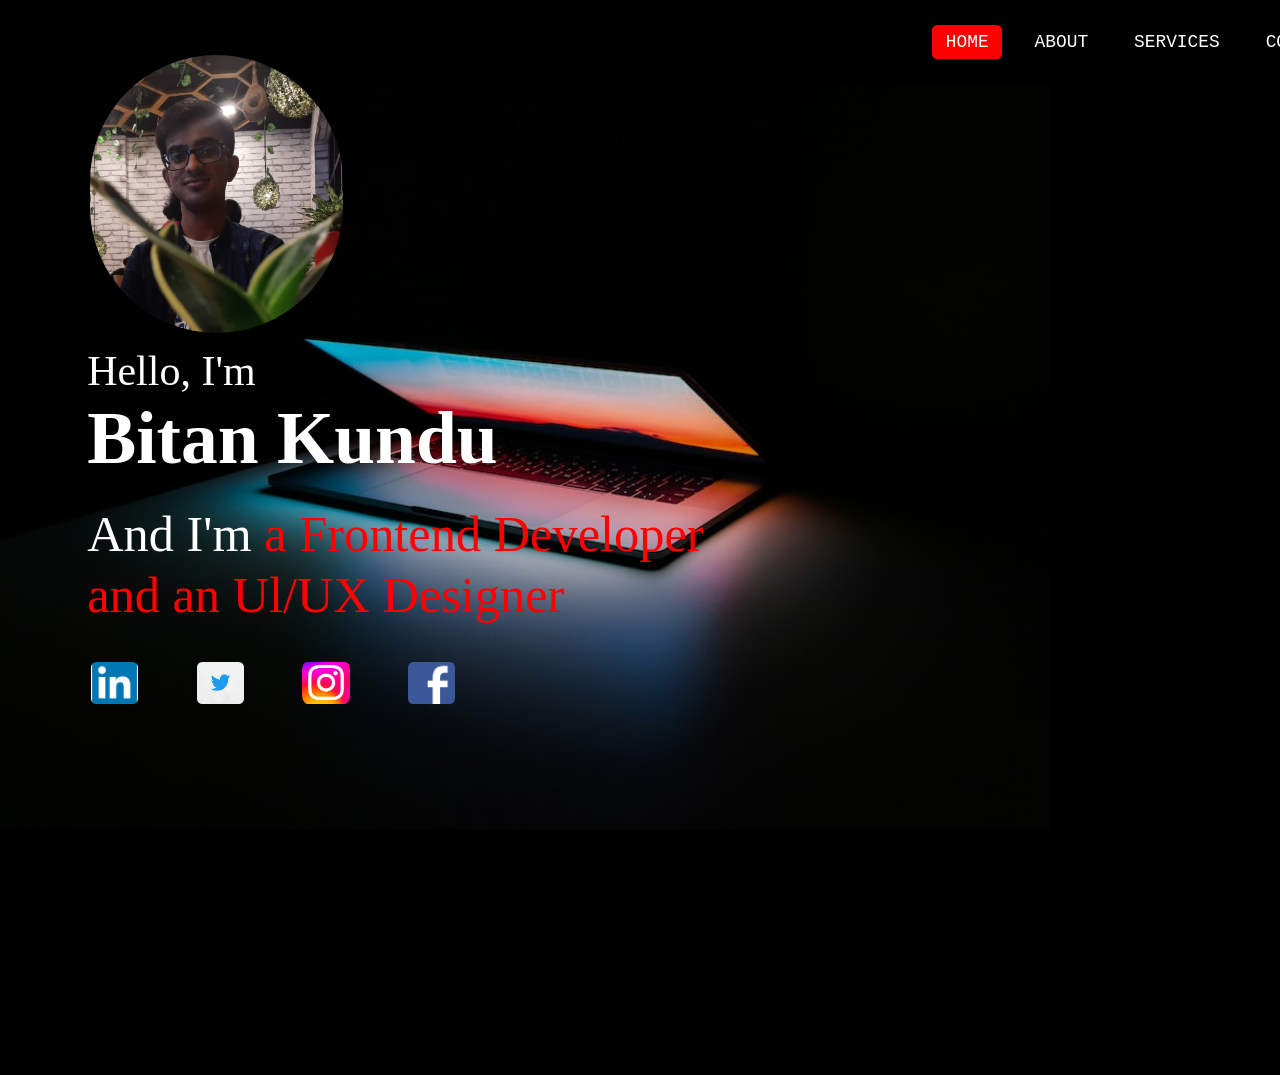
<file: index.html>
<!DOCTYPE html>
<html lang="en">
<head>
    <meta charset="UTF-8">
    <meta http-equiv="X-UA-Compatible" content="IE=edge">
    <meta name="viewport" content="width=device-width, initial-scale=1.0">
    <title>Bitan's Portfolio</title>
    <link rel="stylesheet" href="index.css">
    <link rel="stylesheet" href="about.html">
</head>
<body>
        <div class="background">
            
            <nav>
            <ul>
                <li><a class="active" href="index.html">Home</a></li>
                <li><a href="about.html">About</a></li>
                <li><a href="https://docs.google.com/forms/d/e/1FAIpQLScZFLnV-TjWJlO8ulAEwqvtJNZ70Xt6uyhwsONye45ygcOUZg/viewform?usp=sf_link">Services</a></li>
                <li><a href="mailto:bitankundu3@gmail.com">Contact</a></li>
                <li><a href="https://docs.google.com/forms/d/e/1FAIpQLSeOiKwWPiq9IGU84uUeDaIVcS4KAY3n3gOX82AHGsGNdWHOaQ/viewform?usp=sf_link">Feedback</a></li>
            </ul>
        </nav>
        <img src="prtfolio background - Copy.jfif" alt="">
        <img class='myphoto' src="WhatsApp Image 2022-11-07 at 18.30.34.jpeg" alt="">
            <!--<img class="personalphoto" style="width: 241px; height: 265px;" src="WhatsApp Image 2022-11-07 at 18.30.34.jpeg" alt="">--->
            <h3>Hello, I'm</h3><br>
            <h1>Bitan Kundu</h1><br>
            <p1><h2>And I'm <span class="Red">a Frontend Developer and an Ul/UX Designer</span> </h2></p1>
            <a href="https://www.linkedin.com/in/bitan-kundu-100636222/">
                <img class="linkedin" src="linkedin.png" alt="">
            <a href="https://twitter.com/BitanKundu8">
                <img class="Twitter" src="twitter.jpg" alt="">
            <a href="https://www.instagram.com/_bitankundu1_/?next=%2F">
                <img class="instagram" src="Instagram.webp" alt="">
            </a>
            <a href="https://www.facebook.com/profile.php?id=100072332900694">
                <img class="Facebook" src="facebook.jpeg" alt="">   
        </div>
</body>
</html>
</file>
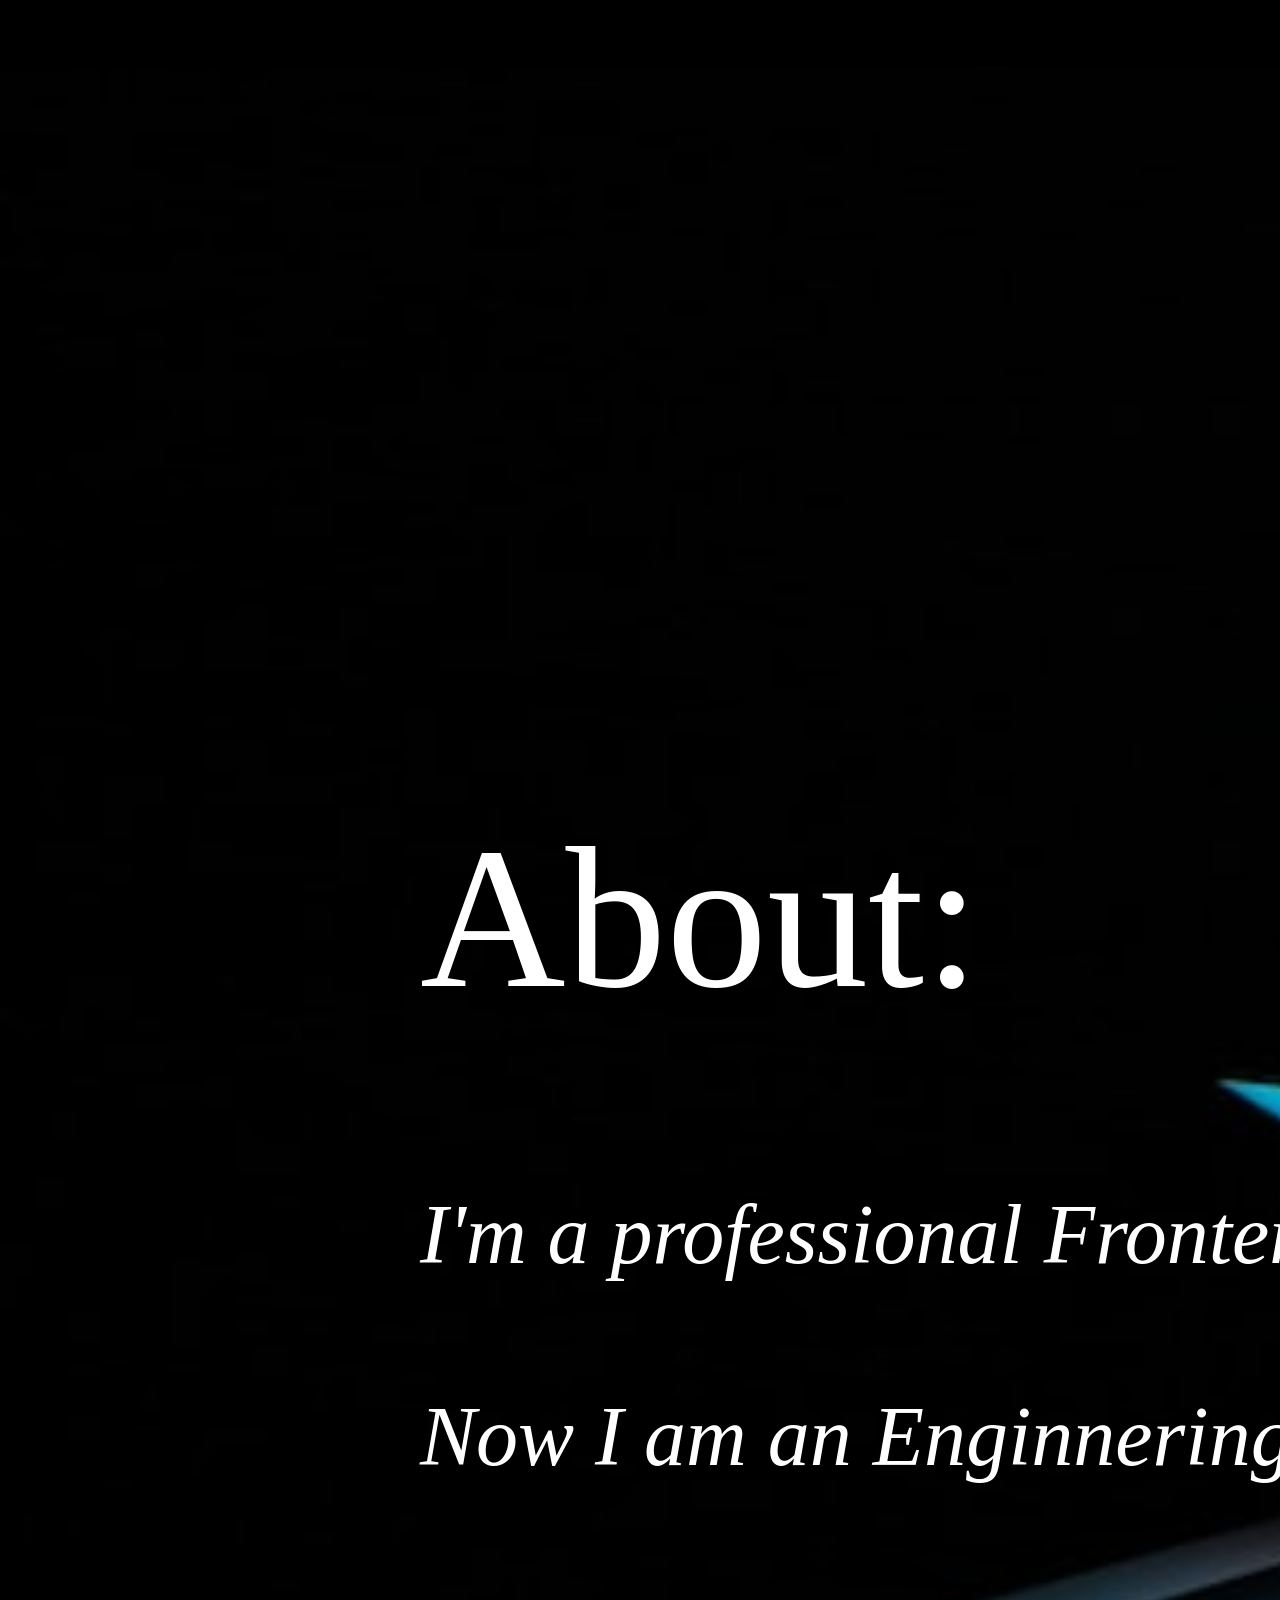
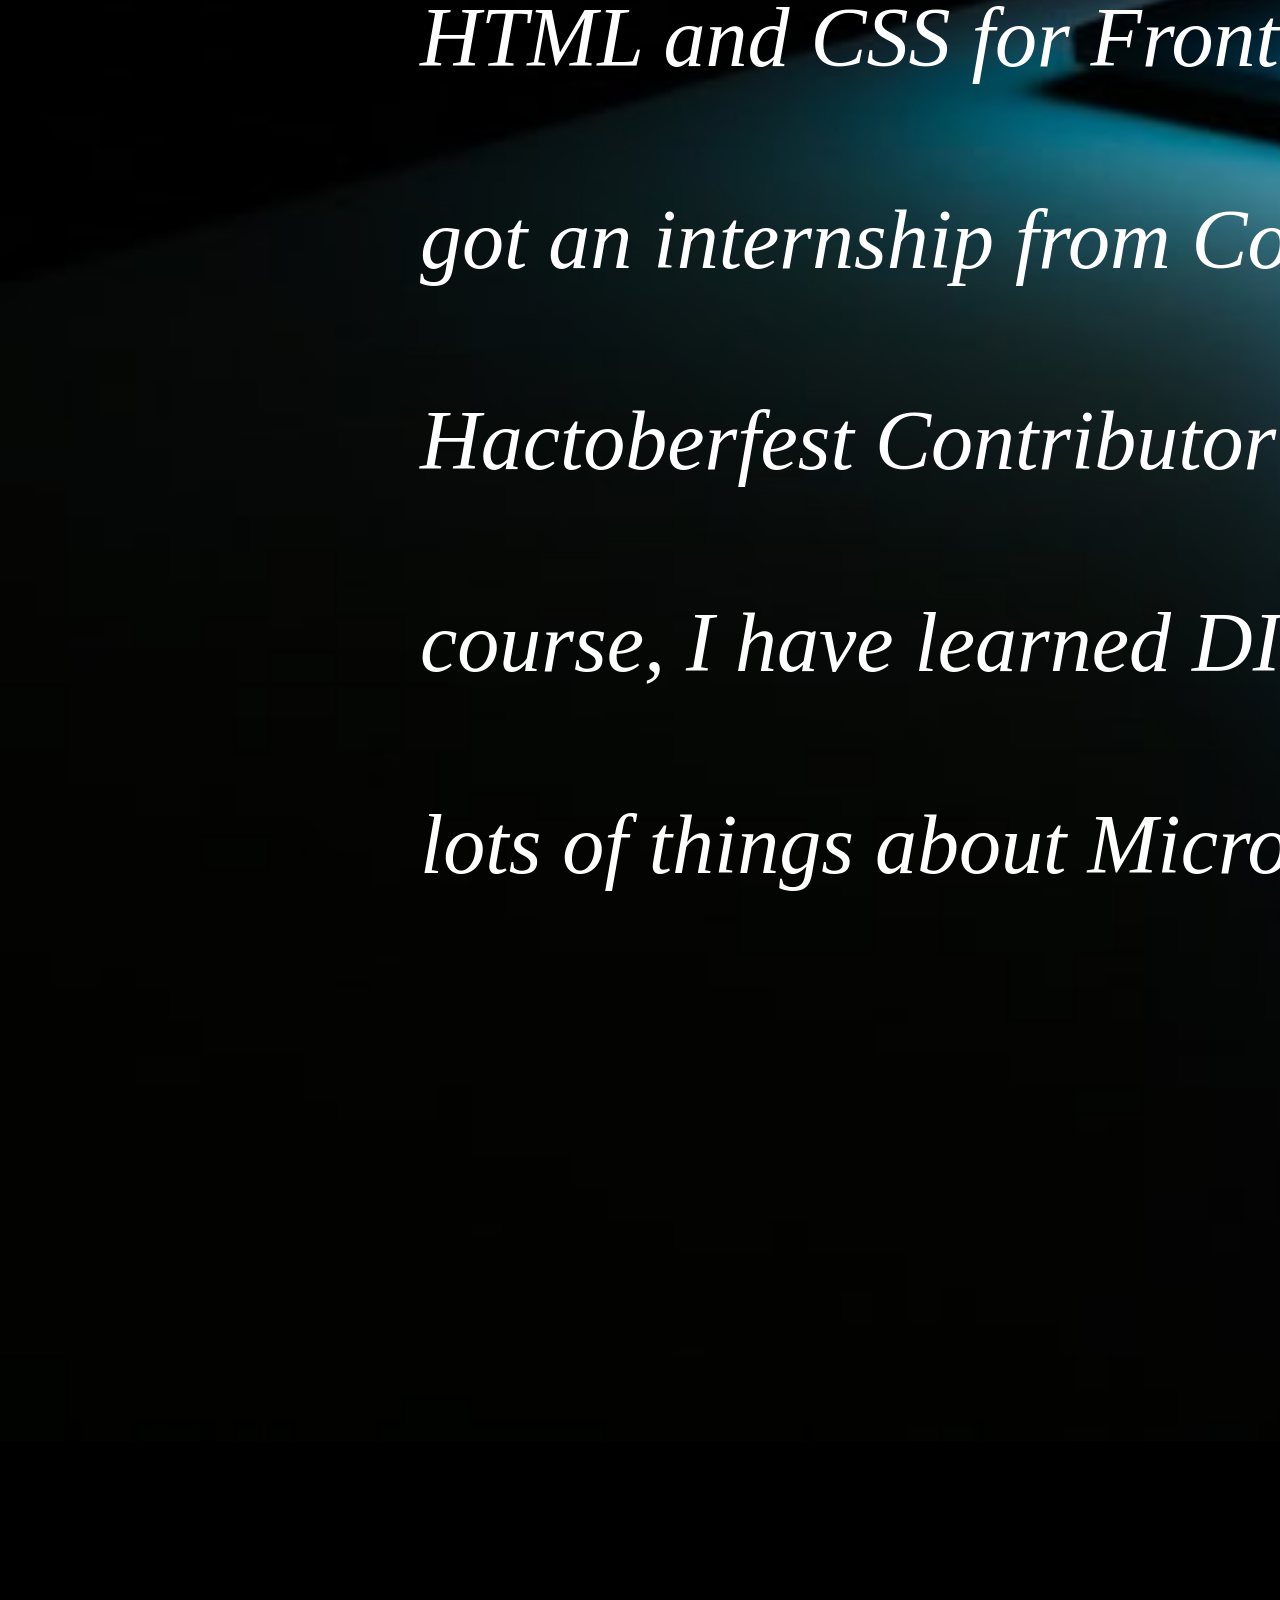
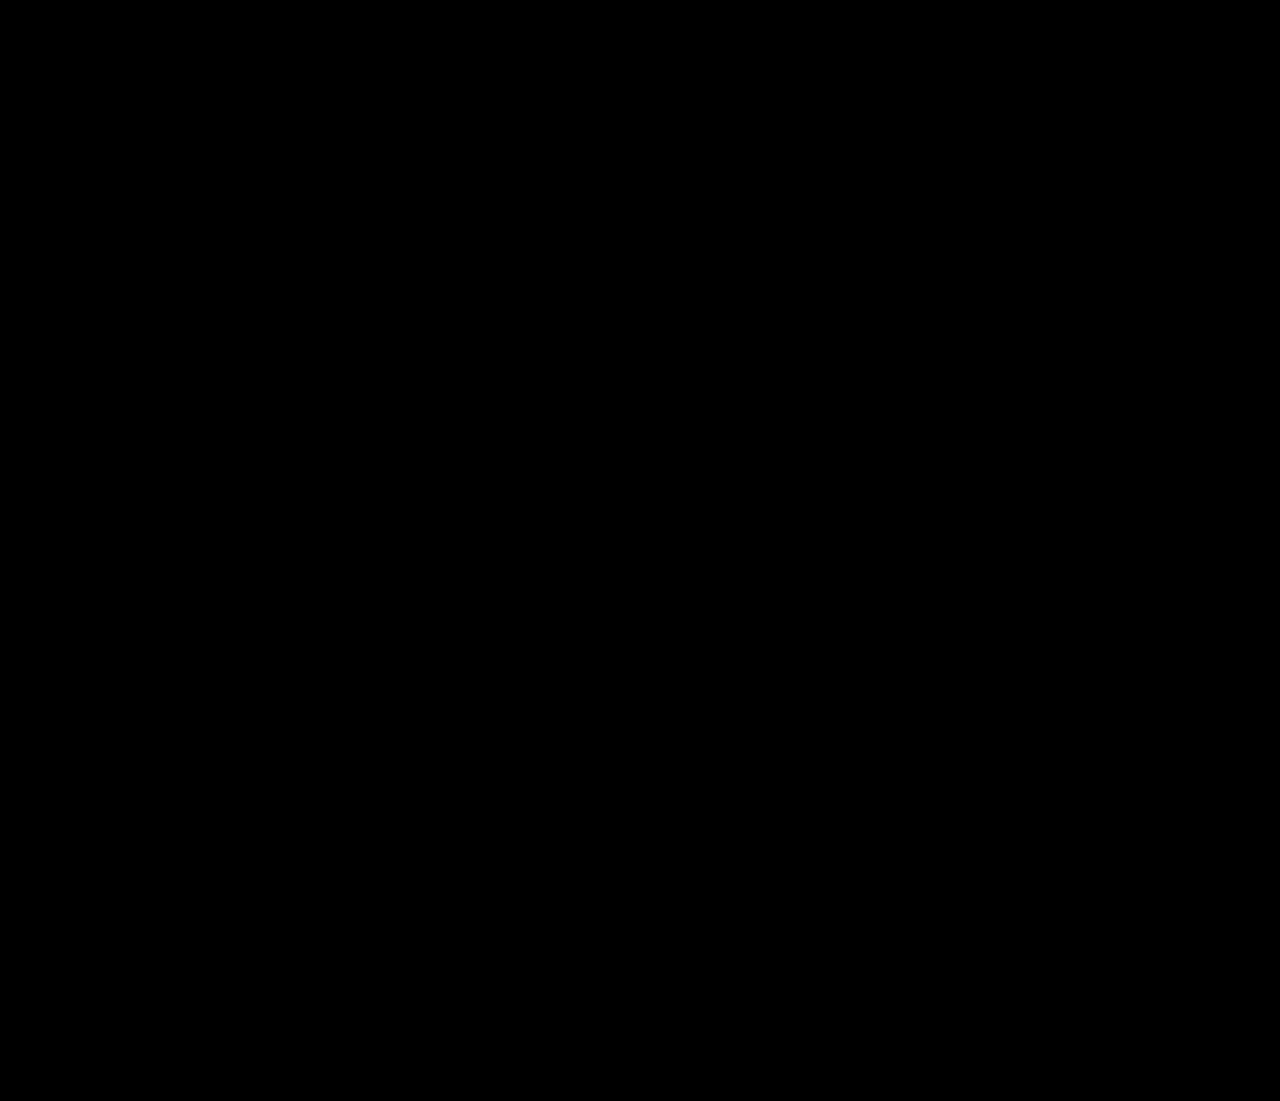
<file: about.html>
<!DOCTYPE html>
<html lang="en">
<head>
    <meta charset="UTF-8">
    <meta http-equiv="X-UA-Compatible" content="IE=edge">
    <meta name="viewport" content="width=device-width, initial-scale=1.0">
    <title>About</title>
    <link rel="stylesheet" href="about.css">
</head>
<body>
    <div class="background">
    
        <h2>About:</h2>
        <p><h3>I'm a professional Frontend Developer and an Ul/UX designer. <br> Now I am an Enginnering Student and my course is Computer Science and Engineering. I know HTML and CSS for Frontend and also know C programming language and Python. In 2022, I had got an internship from Coding Ninjas as a Ninja Entrepreneur. And also in 2022, I was Hactoberfest Contributor and I had completed 4 challenges out of 4. Before joining my engineering course, I have learned DITA and typing comuputer course form Government Institution, so I know lots of things about Microsoft Excel, Microsoft Word, Microsoft PowerPoint.</h3></p>
        <img src="prtfolio background - Copy.jfif" alt="">
    </div>
</body>
</html>
</file>
<file: index.css>
body {
    margin: 0;
    line-height: normal;
  }
  .background{
    position: absolute;
    width: 1440px;
    height: 1024px;
    left: 0px;
    top: 0px;
    background-color: black;
    background-image: url(file:///C:/Users/User/Downloads/Screenshot_20221221-023647_Gallery.jpg);
    background-repeat: no-repeat;
    zoom: 1.05;
  }
  .myphoto{
    position: absolute;
    width: 241px;
    height: 265px;
    left: 86px;
    top: 52px;

    background: url(WhatsApp Image 2022-11-07 at 18.30.jpg);
    box-shadow: inset 0px 4px 4px rgba(0, 0, 0, 0.25);
    border-radius: 137px;
  }
  h3{
    position: absolute;
    width: 220px;
    height: 63px;
    left: 83px;
    top: 330px;

    font-family: 'Inter';
    font-style: normal;
    font-weight: 400;
    font-size: 40px;
    line-height: 48px;

    color: #FFFFFF;

  }

  h1{
    position: absolute;
    width: 611px;
    height: 113px;
    left: 83px;
    top: 360px;

    font-family: 'Inter';
    font-style: normal;
    font-weight: 700;
    font-size: 70px;
    line-height: 116px;

    color: #FFFFFF;

  }

  h2{
    position: absolute;
    width: 611px;
    height: 63px;
    left: 83px;
    top: 480px;

    font-family: 'Inter';
    font-style: normal;
    font-weight: 400;
    font-size: 48px;
    line-height: 58px;

    color: white;
   
  }
  .Red{
    color: red;
  }
  *{
    padding: 0;
    margin: 0;
    text-decoration: none;
    list-style: none;
    box-sizing: border-box;
}
body{
    font-family: monospace;
}
nav{
    height: 80px;
    width: 100%;
}

nav ul{
    float: right;
    margin-right: 20px;
}
nav ul li{
    display: inline-block;
    line-height: 80px;
    margin: 0 5px;
}
nav ul li a{
    color: white;
    position: relative;
    font-size: 17px;
    padding: 7px 13px;
    border-radius: 5px;
    text-transform: uppercase;
}
a.active,a:hover{
    background: red;
    transition: .5s;
}

.linkedin{
  position: absolute;
  top: 630px;
  left: 6.0%;
  width: 45px;
  height: 40px;
  object-fit: cover;
  border-radius: 5px;
}

.Twitter{
  position: absolute;
  top: 630px;
  left: 13%;
  width: 45px;
  height: 40px;
  object-fit: cover;
  border-radius: 5px;
}

.instagram{
  position: absolute;
  top: 630px;
  left: 20%;
  width: 45px;
  height: 40px;
  object-fit: cover;
  border-radius: 5px;
}

.Facebook{
  position: absolute;
  top: 630px;
  left: 27%;
  width: 45px;
  height: 40px;
  object-fit: cover;
  border-radius: 5px;
}
</file>
<file: about.css>
body {
    margin: 0;
    line-height: normal;
  }
  .background{
    position: absolute;
    width: 1440px;
    height: 1024px;
    left: 0px;
    top: 0px;
    background-color: black;
    background-image: url(file:///C:/Users/User/Downloads/Screenshot_20221221-023647_Gallery.jpg);
    background-repeat: no-repeat;
    zoom: 4.2;
  }

  h2{
    position: absolute;
    left: 100px;
    top: 150px;

    font-family: 'Inter';
    font-style: normal;
    font-weight: 400;
    font-size: 48px;
    line-height: 58px;

    color: white;
   
  }

  h3{
    position: absolute;
    width: 800px;
    height: 63px;
    left: 100px;
    top: 250px;

    font-family: 'Inter';
    writing-mode: inherit;
    font-style: oblique;
    font-weight: 60;
    font-size: 20px;
    line-height: 48px;

    color: #FFFFFF;

  }
</file>
